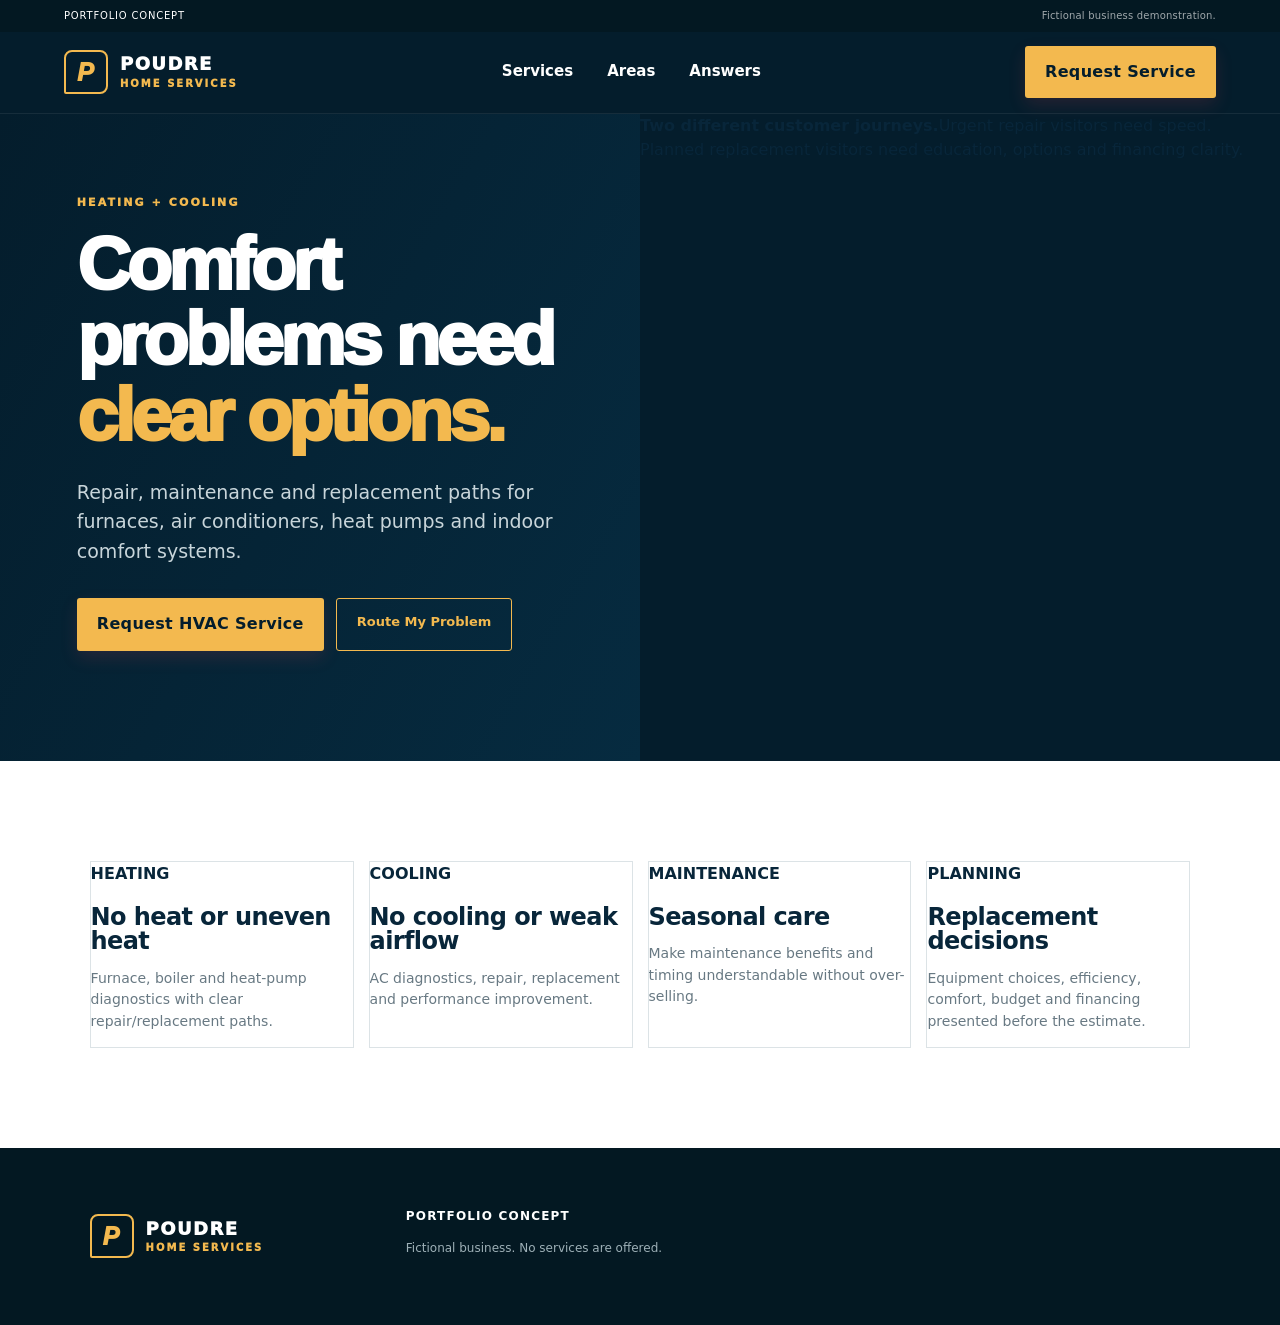
<file: hvac.html>
<!doctype html><html><head><meta charset="utf-8"><meta name="viewport" content="width=device-width,initial-scale=1"><meta name="robots" content="noindex,nofollow"><title>Heating & Cooling | Poudre Home Services Concept</title><link rel="stylesheet" href="styles.css"></head><body><div class="demo">PORTFOLIO CONCEPT <span>Fictional business demonstration.</span></div><header><a class="brand" href="index.html"><span class="mark">P</span><span>POUDRE <small>HOME SERVICES</small></span></a><nav><a href="index.html#services">Services</a><a href="index.html#areas">Areas</a><a href="index.html#answers">Answers</a></nav><a class="call" href="index.html#request">Request Service</a></header><main><section class="hero" style="min-height:520px"><div class="hero-copy"><p class="eyebrow">HEATING + COOLING</p><h1>Comfort problems need<br><em>clear options.</em></h1><p class="lead">Repair, maintenance and replacement paths for furnaces, air conditioners, heat pumps and indoor comfort systems.</p><div class="actions"><a class="primary" href="index.html#request">Request HVAC Service</a><a class="secondary" href="index.html#diagnostic">Route My Problem</a></div></div><div class="hero-card"><div class="card-note" style="margin:auto 0"><strong>Two different customer journeys.</strong><span>Urgent repair visitors need speed. Planned replacement visitors need education, options and financing clarity.</span></div></div></section><section class="section"><div class="service-grid"><div class="service" id="heating"><b>HEATING</b><h3>No heat or uneven heat</h3><p>Furnace, boiler and heat-pump diagnostics with clear repair/replacement paths.</p></div><div class="service" id="cooling"><b>COOLING</b><h3>No cooling or weak airflow</h3><p>AC diagnostics, repair, replacement and performance improvement.</p></div><div class="service"><b>MAINTENANCE</b><h3>Seasonal care</h3><p>Make maintenance benefits and timing understandable without over-selling.</p></div><div class="service"><b>PLANNING</b><h3>Replacement decisions</h3><p>Equipment choices, efficiency, comfort, budget and financing presented before the estimate.</p></div></div></section></main><footer><a class="brand inverse" href="index.html"><span class="mark">P</span><span>POUDRE <small>HOME SERVICES</small></span></a><div><strong>Portfolio concept</strong><p>Fictional business. No services are offered.</p></div></footer></body></html>
</file>
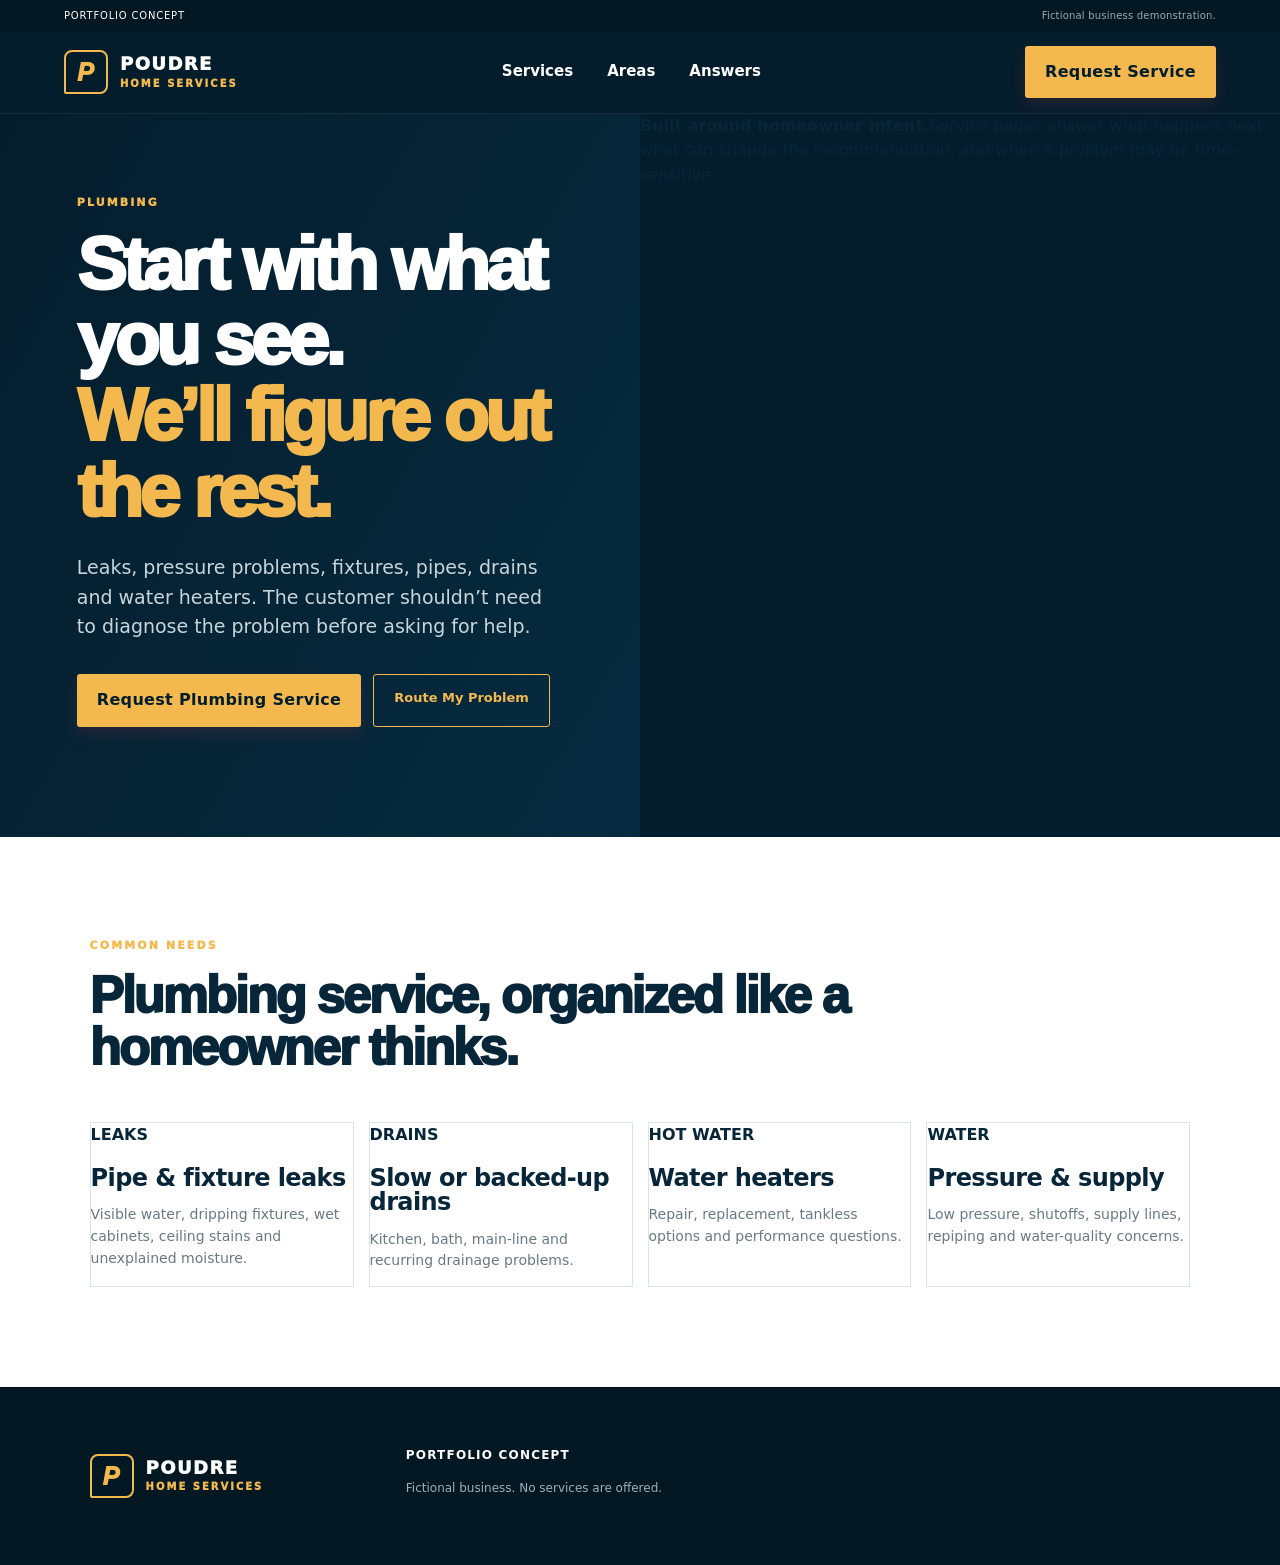
<file: plumbing.html>
<!doctype html><html><head><meta charset="utf-8"><meta name="viewport" content="width=device-width,initial-scale=1"><meta name="robots" content="noindex,nofollow"><title>Plumbing | Poudre Home Services Concept</title><link rel="stylesheet" href="styles.css"></head><body><div class="demo">PORTFOLIO CONCEPT <span>Fictional business demonstration.</span></div><header><a class="brand" href="index.html"><span class="mark">P</span><span>POUDRE <small>HOME SERVICES</small></span></a><nav><a href="index.html#services">Services</a><a href="index.html#areas">Areas</a><a href="index.html#answers">Answers</a></nav><a class="call" href="index.html#request">Request Service</a></header><main><section class="hero" style="min-height:520px"><div class="hero-copy"><p class="eyebrow">PLUMBING</p><h1>Start with what you see.<br><em>We’ll figure out the rest.</em></h1><p class="lead">Leaks, pressure problems, fixtures, pipes, drains and water heaters. The customer shouldn’t need to diagnose the problem before asking for help.</p><div class="actions"><a class="primary" href="index.html#request">Request Plumbing Service</a><a class="secondary" href="index.html#diagnostic">Route My Problem</a></div></div><div class="hero-card"><div class="card-note" style="margin:auto 0"><strong>Built around homeowner intent.</strong><span>Service pages answer what happens next, what can change the recommendation, and when a problem may be time-sensitive.</span></div></div></section><section class="section"><div class="section-head"><p class="eyebrow">COMMON NEEDS</p><h2>Plumbing service, organized like a homeowner thinks.</h2></div><div class="service-grid"><div class="service"><b>LEAKS</b><h3>Pipe & fixture leaks</h3><p>Visible water, dripping fixtures, wet cabinets, ceiling stains and unexplained moisture.</p></div><div class="service"><b>DRAINS</b><h3>Slow or backed-up drains</h3><p>Kitchen, bath, main-line and recurring drainage problems.</p></div><div class="service" id="water-heater"><b>HOT WATER</b><h3>Water heaters</h3><p>Repair, replacement, tankless options and performance questions.</p></div><div class="service"><b>WATER</b><h3>Pressure & supply</h3><p>Low pressure, shutoffs, supply lines, repiping and water-quality concerns.</p></div></div></section></main><footer><a class="brand inverse" href="index.html"><span class="mark">P</span><span>POUDRE <small>HOME SERVICES</small></span></a><div><strong>Portfolio concept</strong><p>Fictional business. No services are offered.</p></div></footer></body></html>
</file>
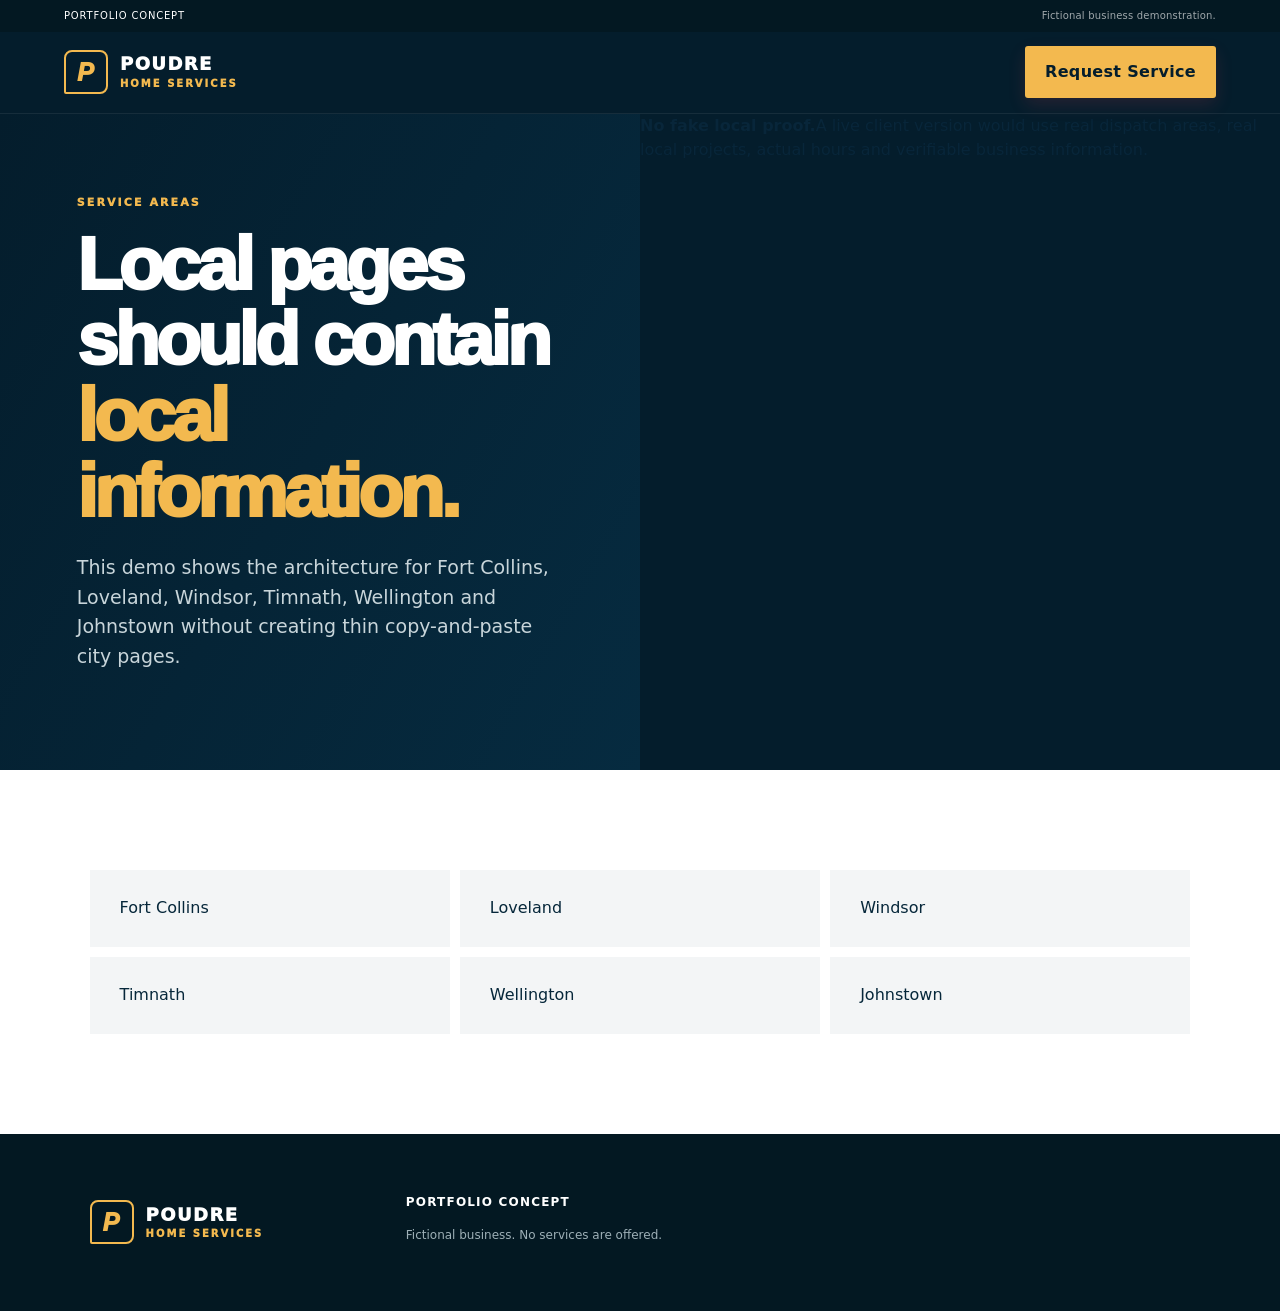
<file: service-area.html>
<!doctype html><html><head><meta charset="utf-8"><meta name="viewport" content="width=device-width,initial-scale=1"><meta name="robots" content="noindex,nofollow"><title>Service Areas | Poudre Home Services Concept</title><link rel="stylesheet" href="styles.css"></head><body><div class="demo">PORTFOLIO CONCEPT <span>Fictional business demonstration.</span></div><header><a class="brand" href="index.html"><span class="mark">P</span><span>POUDRE <small>HOME SERVICES</small></span></a><a class="call" href="index.html#request">Request Service</a></header><main><section class="hero" style="min-height:480px"><div class="hero-copy"><p class="eyebrow">SERVICE AREAS</p><h1>Local pages should contain<br><em>local information.</em></h1><p class="lead">This demo shows the architecture for Fort Collins, Loveland, Windsor, Timnath, Wellington and Johnstown without creating thin copy-and-paste city pages.</p></div><div class="hero-card"><div class="card-note" style="margin:auto 0"><strong>No fake local proof.</strong><span>A live client version would use real dispatch areas, real local projects, actual hours and verifiable business information.</span></div></div></section><section class="section"><div class="areas"><a id="fort-collins">Fort Collins</a><a id="loveland">Loveland</a><a id="windsor">Windsor</a><a id="timnath">Timnath</a><a id="wellington">Wellington</a><a id="johnstown">Johnstown</a></div></section></main><footer><a class="brand inverse" href="index.html"><span class="mark">P</span><span>POUDRE <small>HOME SERVICES</small></span></a><div><strong>Portfolio concept</strong><p>Fictional business. No services are offered.</p></div></footer></body></html>
</file>
<file: styles.css>
:root{--navy:#0b2733;--navy2:#102f3d;--orange:#ff4057;--orange2:#ff5a6d;--paper:#fff;--soft:#f4f6f7;--cream:#fff7ef;--ink:#112833;--muted:#60717a;--line:#dfe5e7}*{box-sizing:border-box}html{scroll-behavior:smooth}body{margin:0;font-family:Inter,ui-sans-serif,system-ui,-apple-system,"Segoe UI",sans-serif;color:var(--ink);background:var(--paper);line-height:1.55}.demo{background:#071b24;color:#fff;text-align:center;font-size:10px;letter-spacing:.16em;padding:7px 20px}.demo span{opacity:.62;margin-left:10px;letter-spacing:.02em;text-transform:none}header{height:82px;display:flex;align-items:center;justify-content:space-between;padding:0 max(5vw,28px);border-bottom:1px solid #e8ecee;position:sticky;top:0;background:rgba(255,255,255,.96);backdrop-filter:blur(12px);z-index:20}.brand{display:flex;gap:12px;align-items:center;text-decoration:none;color:var(--navy);font-weight:950;font-size:18px;letter-spacing:.08em;line-height:.9}.brand small{display:block;font-size:10px;letter-spacing:.2em;margin-top:6px}.mark{display:grid;place-items:center;width:44px;height:44px;border-radius:8px 8px 8px 2px;background:var(--orange);color:#fff;font-family:Arial,sans-serif;font-size:25px;font-weight:950;font-style:italic}nav{display:flex;gap:34px;align-items:center}nav a{color:var(--navy);text-decoration:none;font-size:15px;font-weight:850}.call,.primary{background:var(--orange);color:#fff;text-decoration:none;border:0;padding:14px 20px;border-radius:3px;font-weight:900;letter-spacing:.02em;cursor:pointer;box-shadow:0 7px 18px #ff405722}.call:hover,.primary:hover{background:#e5364d}.hero{min-height:620px;display:grid;grid-template-columns:1fr 1fr;background:var(--navy);overflow:hidden}.hero-copy{padding:80px max(6vw,36px);align-self:center;color:#fff}.eyebrow{font-size:11px;font-weight:950;letter-spacing:.19em;color:var(--orange);margin:0 0 16px}.eyebrow.light{color:#ff7181}h1,h2,h3{line-height:1.02;margin-top:0}h1{font-family:Arial,Helvetica,sans-serif;font-size:clamp(48px,5.8vw,82px);letter-spacing:-.055em;margin-bottom:24px;font-weight:950}h1 em{color:var(--orange);font-style:normal}h2{font-family:Arial,Helvetica,sans-serif;font-size:clamp(38px,4vw,60px);letter-spacing:-.045em;margin-bottom:18px;font-weight:950}h3{font-size:24px;letter-spacing:-.025em}.lead{font-size:19px;color:#c8d5da;max-width:650px}.lead.small{font-size:18px;color:var(--muted)}.actions{display:flex;gap:12px;margin:32px 0 30px}.secondary{border:1px solid #ffffff80;color:#fff;padding:13px 20px;border-radius:3px;text-decoration:none;font-weight:900;font-size:13px}.hero-points{border-top:1px solid #ffffff24;padding-top:22px;display:flex;gap:25px;flex-wrap:wrap;font-size:12px;color:#cbd6da}.hero-points span{display:flex;align-items:center;gap:8px}.hero-points b{color:var(--orange);font-size:10px}.hero-photo{position:relative;min-height:620px;background:#d9dfe1;overflow:hidden}.hero-photo:after{content:"";position:absolute;inset:0;background:linear-gradient(90deg,#0b273322,transparent 35%)}.hero-photo img{width:100%;height:100%;object-fit:cover;display:block}.photo-badge{position:absolute;z-index:2;left:0;bottom:42px;background:var(--orange);color:#fff;padding:20px 28px;display:grid;box-shadow:12px 12px 0 #0b2733}.photo-badge strong{font-size:12px;letter-spacing:.14em}.photo-badge span{font-size:23px;font-weight:900}.quickbar{display:grid;grid-template-columns:repeat(4,1fr);background:#fff;box-shadow:0 12px 35px #0b273315;position:relative;z-index:3;margin:-1px max(4vw,25px) 0}.quickbar a{padding:22px 24px;border-right:1px solid var(--line);display:grid;grid-template-columns:36px 1fr;grid-template-rows:auto auto;text-decoration:none;color:var(--navy);align-items:center}.quickbar a:last-child{border:0}.quickbar span{grid-row:1/3;font-size:25px}.quickbar b{font-size:12px;letter-spacing:.08em}.quickbar small{color:var(--muted)}.urgent{background:var(--orange);color:#fff;padding:18px max(7vw,32px);display:flex;justify-content:space-between;gap:25px;align-items:center}.urgent div{display:flex;gap:18px;align-items:center}.urgent strong{font-size:18px}.urgent span{opacity:.9;font-size:13px}.urgent a{color:#fff;font-weight:950;text-decoration:none}.section{padding:100px max(7vw,32px)}.section-head{max-width:760px;margin-bottom:48px}.section-head>p:last-child{font-size:18px;color:var(--muted)}.services-v2{background:var(--soft)}.service-grid{display:grid;grid-template-columns:repeat(4,1fr);gap:15px}.service{border:1px solid var(--line);text-decoration:none;color:var(--ink);transition:.2s;background:#fff;overflow:hidden}.service:hover{transform:translateY(-5px);box-shadow:0 18px 42px #0b273318}.service-img{height:180px;background-size:cover;background-position:center;position:relative}.service-img:after{content:"";position:absolute;inset:0;background:linear-gradient(0deg,#0b27334a,transparent 60%)}.plumbing-img{background-image:url('https://images.unsplash.com/photo-1749532125405-70950966b0e5?auto=format&fit=crop&fm=jpg&q=75&w=900')}.water-img{background-image:linear-gradient(135deg,#0b273344,#ff405733),url('https://images.unsplash.com/photo-1749532125405-70950966b0e5?auto=format&fit=crop&fm=jpg&q=70&w=900');background-position:70% center}.heat-img{background-image:linear-gradient(135deg,#ff405755,#0b273344),url('https://images.unsplash.com/photo-1627591637320-fcfe8c34b62d?auto=format&fit=crop&fm=jpg&q=70&w=900')}.cool-img{background-image:linear-gradient(135deg,#0b273355,#ffffff11),url('https://images.unsplash.com/photo-1627591637320-fcfe8c34b62d?auto=format&fit=crop&fm=jpg&q=70&w=900');background-position:right center}.service-body{padding:25px;min-height:260px}.service-body>b{font-size:10px;color:var(--orange);letter-spacing:.14em}.service h3{margin:18px 0 10px}.service p{color:var(--muted);font-size:14px}.service span{font-weight:950;font-size:11px;color:var(--orange)}.diagnostic{background:var(--navy);color:#fff;padding:90px max(7vw,32px);display:grid;grid-template-columns:.8fr 1.2fr;gap:7vw}.diagnostic p{color:#c4d1d6}.diag-note{margin-top:35px;border-left:4px solid var(--orange);padding:8px 0 8px 18px;display:grid}.diag-note b{font-size:11px;letter-spacing:.1em;color:#fff}.diag-note span{font-size:13px;color:#aebec4}.router{display:grid;grid-template-columns:1fr 1fr;gap:10px;align-content:start}.router button{padding:20px;text-align:left;border:1px solid #ffffff25;background:#ffffff0c;color:#fff;border-radius:3px;font-weight:850;font-size:14px;cursor:pointer}.router button span{font-size:22px;margin-right:10px}.router button:hover{background:var(--orange);border-color:var(--orange)}.result{grid-column:1/-1;display:none;background:#fff;color:var(--ink);padding:22px;border-radius:3px;margin-top:8px;border-left:5px solid var(--orange)}.split{display:grid;grid-template-columns:1fr 1fr;gap:7vw}.story{align-items:center}.story-photo{position:relative;min-height:580px;background:var(--soft);overflow:hidden}.story-photo img{width:100%;height:580px;object-fit:cover;display:block}.story-photo span{position:absolute;left:0;bottom:0;background:var(--orange);color:#fff;padding:17px 22px;font-size:11px;font-weight:950;letter-spacing:.1em}.principles article{display:grid;grid-template-columns:48px 1fr;gap:15px;padding:21px 0;border-top:1px solid var(--line)}.principles span{font-weight:950;color:var(--orange)}.principles h3{font-size:20px;margin-bottom:6px}.principles p{margin:0;color:var(--muted)}.band{display:grid;grid-template-columns:repeat(3,1fr);background:var(--orange);color:#fff;margin:0 max(4vw,15px);padding:42px}.band div{padding:10px 35px;border-right:1px solid #ffffff45}.band div:last-child{border:0}.band strong{font-size:28px;display:block;font-weight:950}.band span{opacity:.85}.areas-section{background:#fff}.areas{display:grid;grid-template-columns:repeat(3,1fr);gap:10px}.areas a{background:var(--soft);padding:26px;color:var(--navy);text-decoration:none;display:grid;gap:5px;border-left:4px solid transparent}.areas a:hover{border-left-color:var(--orange);background:#eef2f3}.areas b{font-size:18px}.areas span{font-size:12px;color:var(--muted)}.answers{padding:100px max(7vw,32px);background:#071e28;color:#fff}.answers .section-head p{color:#b9c8ce}.answer-grid{display:grid;grid-template-columns:repeat(3,1fr);gap:14px}.answer-grid article{border:1px solid #ffffff20;padding:28px;min-height:290px;background:#ffffff05}.answer-grid small{color:#ff7181;font-weight:950}.answer-grid h3{margin-top:42px}.answer-grid p{color:#b8c7cc}.answer-grid a{color:#ff7181;font-weight:900;font-size:12px}.request{padding:100px max(7vw,32px);display:grid;grid-template-columns:.8fr 1.2fr;gap:8vw;background:var(--cream)}.request-callout{margin-top:35px;padding:20px;background:var(--orange);color:#fff;display:grid}.request-callout b{font-size:18px}.request-callout span{font-size:13px}form{background:#fff;padding:32px;border-top:5px solid var(--orange);box-shadow:0 15px 45px #0b273310}label{display:grid;gap:7px;font-size:12px;font-weight:850;margin-bottom:15px}input,select,textarea{width:100%;padding:14px;border:1px solid #cfd8db;border-radius:2px;background:#fff;font:inherit}textarea{min-height:110px}.two{display:grid;grid-template-columns:1fr 1fr;gap:12px}.formnote{font-size:11px;color:var(--muted)}footer{background:#061820;color:#fff;padding:55px max(7vw,32px);display:grid;grid-template-columns:.7fr 1fr 1fr;gap:5vw}.inverse{color:#fff}footer p{color:#9eb0b7;font-size:12px;max-width:420px}footer strong{font-size:12px;text-transform:uppercase;letter-spacing:.1em}
/* inner pages */.page-hero{background:var(--navy);color:#fff;padding:90px max(7vw,32px)}.page-hero p{color:#c5d2d7;max-width:720px}.page-hero h1{max-width:900px}.content{padding:80px max(7vw,32px)}
@media(max-width:1000px){nav{display:none}.service-grid{grid-template-columns:1fr 1fr}.quickbar{grid-template-columns:1fr 1fr}.hero{grid-template-columns:1fr}.hero-photo{min-height:480px}.split,.diagnostic,.request{grid-template-columns:1fr}.answer-grid{grid-template-columns:1fr}.story-photo{min-height:420px}.story-photo img{height:420px}footer{grid-template-columns:1fr}.areas{grid-template-columns:1fr 1fr}}@media(max-width:600px){header{height:70px;padding:0 18px}.call{font-size:10px;padding:10px 11px}.demo span{display:none}.hero-copy{padding:55px 22px}.hero-photo{min-height:360px}.quickbar{margin:0;grid-template-columns:1fr 1fr}.quickbar a{padding:16px 12px}.quickbar small{display:none}.urgent{padding:15px 22px}.urgent div{display:block}.urgent span{display:none}.section,.diagnostic,.answers,.request{padding:70px 22px}.service-grid,.router,.areas,.two{grid-template-columns:1fr}.band{margin:0;grid-template-columns:1fr}.band div{border-right:0;border-bottom:1px solid #ffffff45}.router .result{grid-column:1}.hero-points{display:grid;gap:8px}.photo-badge{bottom:20px}.service-img{height:210px}}
/* V3 approved visual direction */
.demo{display:flex;justify-content:space-between;align-items:center;padding:8px max(5vw,28px);text-align:left;letter-spacing:.08em}.demo-left{font-weight:900;letter-spacing:.16em}.demo-left i{font-style:normal;font-weight:500;opacity:.62;margin-left:10px;letter-spacing:.01em}.demo-right{font-size:11px;letter-spacing:.01em;opacity:.9}.trustbar>div{padding:20px 24px;border-right:1px solid var(--line);display:grid;grid-template-columns:42px 1fr;grid-template-rows:auto auto;align-items:center}.trustbar>div:last-child{border-right:0}.trustbar span{grid-row:1/3;display:grid;place-items:center;width:34px;height:34px;border-radius:50%;background:#ff405718;color:var(--orange);font-size:22px;font-weight:900}.trustbar b{font-size:12px;letter-spacing:.01em}.trustbar small{color:var(--muted);font-size:11px}.primary,.call{transition:transform .18s ease,background .18s ease,box-shadow .18s ease}.primary:hover,.call:hover{transform:translateY(-1px);box-shadow:0 10px 22px #ff40572c}.service-body>b,.service span,.principles span{color:var(--orange)}
@media(max-width:1100px){.demo-right{display:none}.demo{justify-content:center}.trustbar{grid-template-columns:1fr 1fr}}
@media(max-width:650px){.demo-left i{display:none}.trustbar{grid-template-columns:1fr}.trustbar>div{border-right:0;border-bottom:1px solid var(--line)}}

/* V4 navy + gold portfolio direction */
:root{--navy:#06273a;--navy2:#041d2c;--gold:#f3b94f;--gold2:#d99f39;--orange:#f3b94f;--cream:#f7f5ef;--soft:#f3f5f6;--ink:#08263a;--muted:#687983;--line:#dce3e6}
.demo{background:#031822;color:#fff}.demo-left{color:var(--gold)}
header{background:var(--navy2);color:#fff;border-bottom:1px solid #ffffff12}
header .brand{color:#fff}header nav a{color:#fff}header nav a:hover{color:var(--gold)}
.mark{background:transparent;color:var(--gold);border:2px solid var(--gold)}
.brand small{color:var(--gold)}
.call,.primary{background:var(--gold);color:var(--navy2)}
.call:hover,.primary:hover{background:#ffc85e;box-shadow:0 10px 22px #f3b94f38}
.hero{background:var(--navy2)}.hero-copy{background:linear-gradient(120deg,#041d2c 0%,#062b40 100%)}
.eyebrow{color:var(--gold)}.hero h1 em{color:var(--gold);font-style:normal}.hero-points b{color:var(--gold)}
.hero-photo{background:#0b3146}.hero-photo img{object-position:center center}.hero-photo:after{background:linear-gradient(90deg,#041d2c55,transparent 34%)}
.photo-badge{background:var(--gold);color:var(--navy2);box-shadow:12px 12px 0 #041d2c}.urgent,.band,.story-photo span,.request-callout{background:var(--gold);color:var(--navy2)}
.trustbar span{background:#f3b94f1d;color:var(--gold)}
.service-body>b,.service span,.principles span,.answer-grid small,.answer-grid a{color:var(--gold)}
.router button:hover{background:var(--gold);border-color:var(--gold);color:var(--navy2)}
.result{border-left-color:var(--gold)}.areas a:hover{border-left-color:var(--gold)}
.diag-note{border-left-color:var(--gold)}form{border-top-color:var(--gold)}
.answers{background:#041d2c}.diagnostic{background:#06273a}footer{background:#031822}
.secondary{border-color:var(--gold);color:var(--gold)}
.secondary:hover{background:var(--gold);color:var(--navy2)}
</file>
